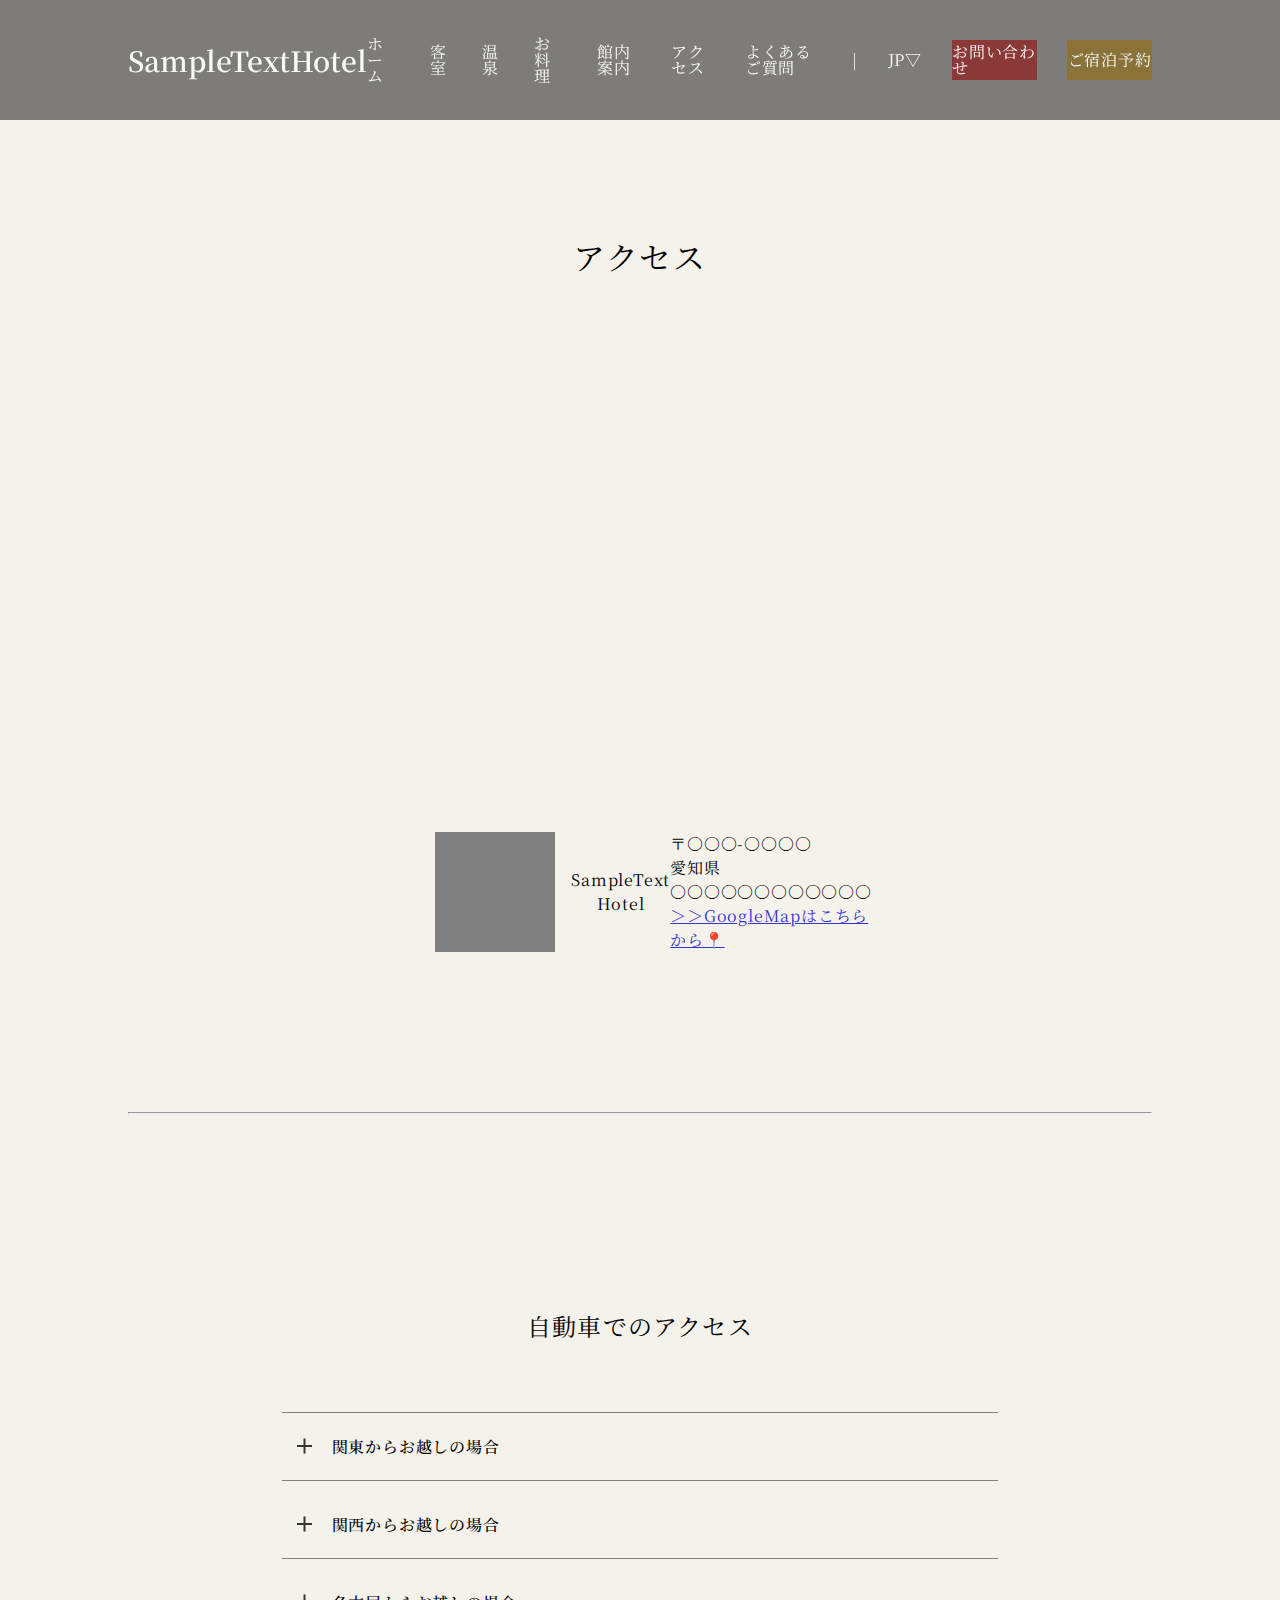
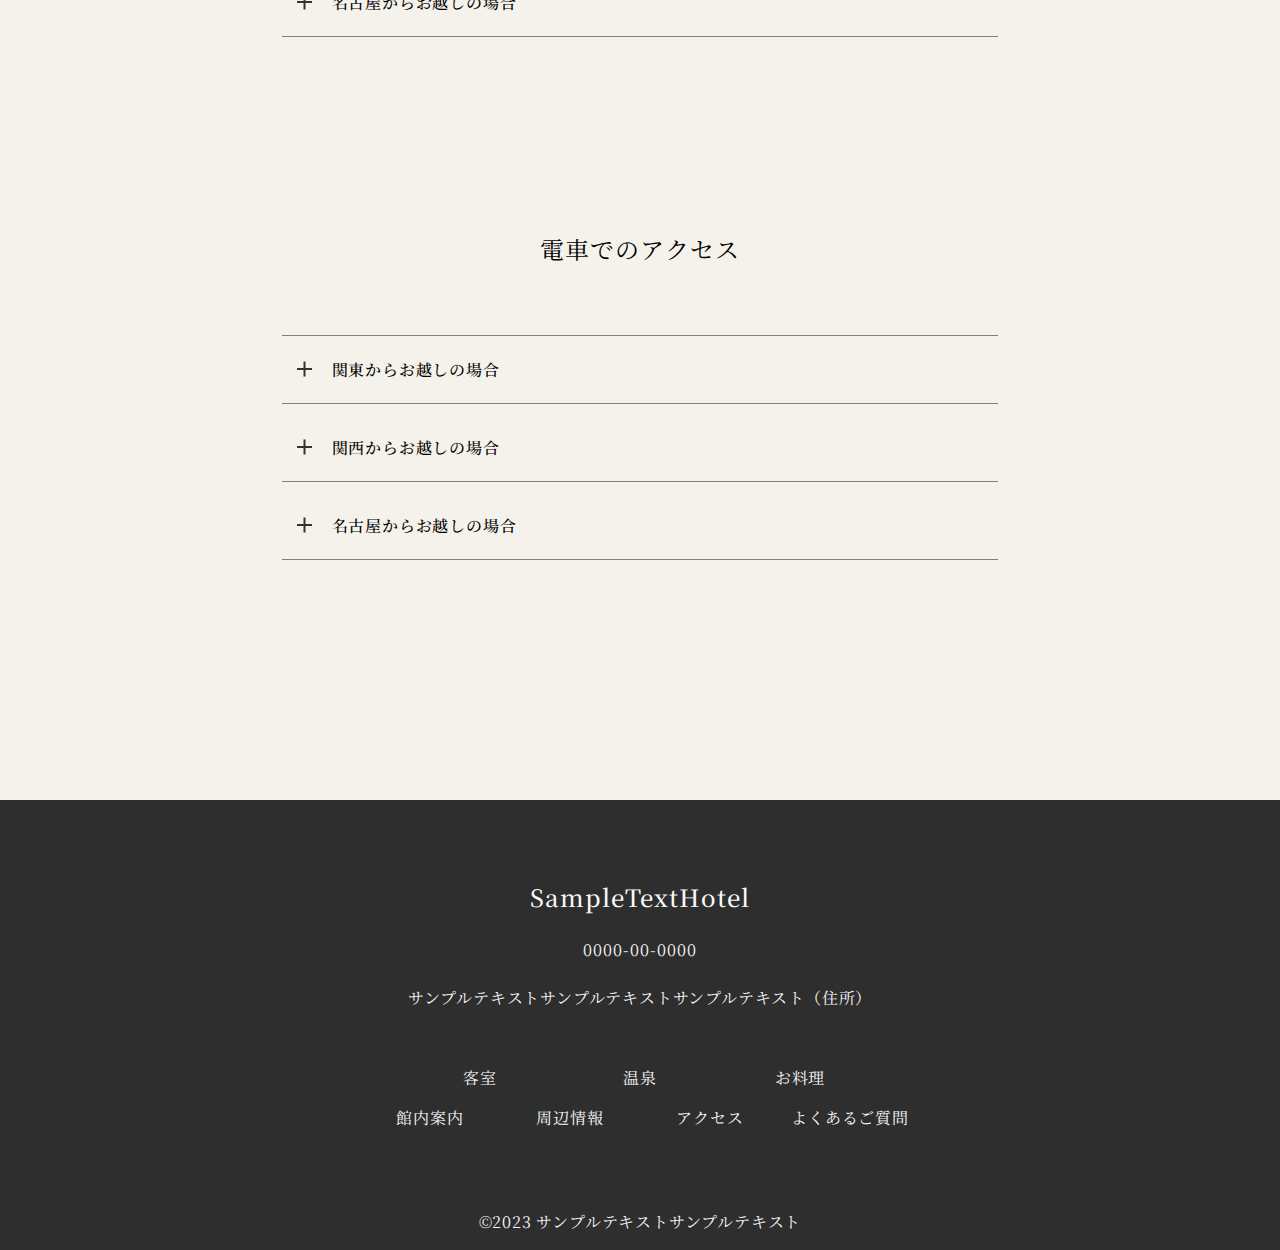
<file: page/access.html>
<!DOCTYPE html>
<html lang="ja">
<head>
  <meta charset="UTF-8">
  <meta http-equiv="X-UA-Compatible" content="IE=edge">
  <meta name="viewport" content="width=device-width, initial-scale=1.0">
  <title>アクセス</title>
  <link rel="stylesheet" href="../styles/reset.min.css">
  <link rel="stylesheet" href="../styles/style.css">
  <link rel="stylesheet" href="../styles/access.css" />
  <link href="https://fonts.googleapis.com/css?family=Noto+Serif+JP" rel="stylesheet">
</head>

<body>
  <!-- ヘッダー -->
  <header class="header">
    <div class="container">
      <!-- ロゴ -->
      <div class="header__logo">
        <a class="logo" href="../index.html">
          SampleTextHotel
        </a>
      </div>
      <!-- ナビゲーションバー -->
      <nav class="header__nav">
        <ul class="nav__wrapper">
          <li class="nav__item"><a href="../index.html">ホーム</a></li>
          <li class="nav__item"><a href="rooms.html">客室</a></li>
          <li class="nav__item"><a href="hotspring.html">温泉</a></li>
          <li class="nav__item"><a href="foods.html">お料理</a></li>
          <li class="nav__item"><a href="">館内案内</a></li>
          <li class="nav__item"><a href="access.html">アクセス</a></li>
          <li class="nav__item"><a href="">よくあるご質問</a></li>
          <li class=""><a href="#!">|</a></li>
          <li class="nav__item"><a href="">JP▽</a></li>
          <li class="header__contact"><a href="">お問い合わせ</a></li>
          <li class="header__reserve"><a href="">ご宿泊予約</a></li>
        </ul>
      </nav>
    </div>
  </header>

  <div class="access">
    <div class="page__title">
      <h1>アクセス</h1>
    </div>
    <div class="access__map__sample">
      <iframe
        src="https://www.google.com/maps/embed?pb=!1m18!1m12!1m3!1d3261.4289850183573!2d136.88074454999125!3d35.17085906530489!2m3!1f0!2f0!3f0!3m2!1i1024!2i768!4f13.1!3m3!1m2!1s0x600377a4717cd899%3A0xd3e34db56fe4dba5!2z6YeR5pmC6KiI!5e0!3m2!1sja!2sjp!4v1677239403767!5m2!1sja!2sjp"
        width="1536" height="400" style="border:0;" allowfullscreen="" loading="lazy"
        referrerpolicy="no-referrer-when-downgrade"></iframe>
    </div>
    <div class="access__map__detail">
      <div class="access__map__detail__hotel">
        <div class="access__map__detail__logo"></div>
        <p class="access__map__detail__hotelname">SampleText<br>Hotel</p>
      </div>
      <div class="access__map__detail__text">
        <p>〒○○○-○○○○</p>
        <p>愛知県○○○○○○○○○○○○</p>
        <p><a class="access__map__link" href="https://www.google.co.jp/maps/place/%E9%87%91%E6%99%82%E8%A8%88/@35.1708591,136.8807499,17z/data=!3m2!4b1!5s0x600376dc5872cb01:0x4ceb5b055da25ba0!4m8!3m7!1s0x600377a4717cd899:0xd3e34db56fe4dba5!5m1!1s2018-10-31!8m2!3d35.1708547!4d136.8829386!16s%2Fg%2F11ptr5n2pp">＞＞GoogleMapはこちらから📍</a></p>
      </div>
    </div>
    <hr class="access__line">

    <div class="access__box">
      <h2 class="access__box__title">自動車でのアクセス</h2>
      <ul class="access__box__accordion">
        <li>
          <section>
            <p class="p__title access__box__accordion__title">関東からお越しの場合</p>
            <div class="access__box__accordion__box">
              <p>〇〇インターから〇〇インターまで約〇〇分<br>〇〇インターから〇〇インターまで約〇〇分<br>〇〇インターからサンプルテキストホテルまで〇〇分</p>
            </div>
          </section>
        </li>
        <li>
          <section>
            <p class="p__title access__box__accordion__title">関西からお越しの場合</p>
            <div class="access__box__accordion__box">
              <p>〇〇インターから〇〇インターまで約〇〇分<br>〇〇インターから〇〇インターまで約〇〇分<br>〇〇インターからサンプルテキストホテルまで〇〇分</p>
            </div>
          </section>
        </li>
        <li>
          <section>
            <p class="p__title access__box__accordion__title">名古屋からお越しの場合</p>
            <div class="access__box__accordion__box">
              <p>〇〇インターから〇〇インターまで約〇〇分<br>〇〇インターからサンプルテキストホテルまで〇〇分</p>
            </div>
          </section>
        </li>
      </ul>
    </div>

    <div class="access__box">
      <h2 class="access__box__title">電車でのアクセス</h2>
      <ul class="access__box__accordion">
        <li>
          <section>
            <p class="p__title access__box__accordion__title">関東からお越しの場合</p>
            <div class="access__box__accordion__box">
              <p>〇〇駅から〇〇駅まで約〇〇分<br>〇〇駅から〇〇駅まで約〇〇分<br>〇〇駅からサンプルテキストホテルまで〇〇分</p>
            </div>
          </section>
        </li>
        <li>
          <section>
            <p class="p__title access__box__accordion__title">関西からお越しの場合</p>
            <div class="access__box__accordion__box">
              <p>〇〇駅から〇〇駅まで約〇〇分<br>〇〇駅から〇〇駅まで約〇〇分<br>〇〇駅からサンプルテキストホテルまで〇〇分</p>
            </div>
          </section>
        </li>
        <li>
          <section>
            <p class="p__title access__box__accordion__title">名古屋からお越しの場合</p>
            <div class="access__box__accordion__box">
              <p>〇〇駅から〇〇駅まで約〇〇分<br>〇〇駅からサンプルテキストホテルまで〇〇分</p>
            </div>
          </section>
        </li>
      </ul>
    </div>
  </div>
  <div class="footer">
    <div>
      <p class="footer__titile">SampleTextHotel</p>
      <p class="footer__sub1">0000-00-0000</p>
      <p class="footer__sub2">サンプルテキストサンプルテキストサンプルテキスト（住所）</p>
    </div>
    <div class="footer__list">
      <ul class="footer__nav__wrapper">
        <li class="footer__nav__item"><a href="#">客室</a></li>
        <li class="footer__nav__item"><a href="#">温泉</a></li>
        <li class="footer__nav__item"><a href="#">お料理</a></li>
        <li class="footer__nav__item"><a href="#">館内案内</a></li>
        <li class="footer__nav__item"><a href="#">周辺情報</a></li>
        <li class="footer__nav__item"><a href="#">アクセス</a></li>
        <li class="footer__nav__item"><a href="#">よくあるご質問</a></li>
      </ul>
    </div>
    <div class="copyright">
      <p>©︎2023 サンプルテキストサンプルテキスト</p>
    </div>
  </div>

<script src="https://code.jquery.com/jquery-3.4.1.min.js" integrity="sha256-CSXorXvZcTkaix6Yvo6HppcZGetbYMGWSFlBw8HfCJo=" crossorigin="anonymous"></script>
<script src="../js/access.js"></script>
</body>
</html>
</file>
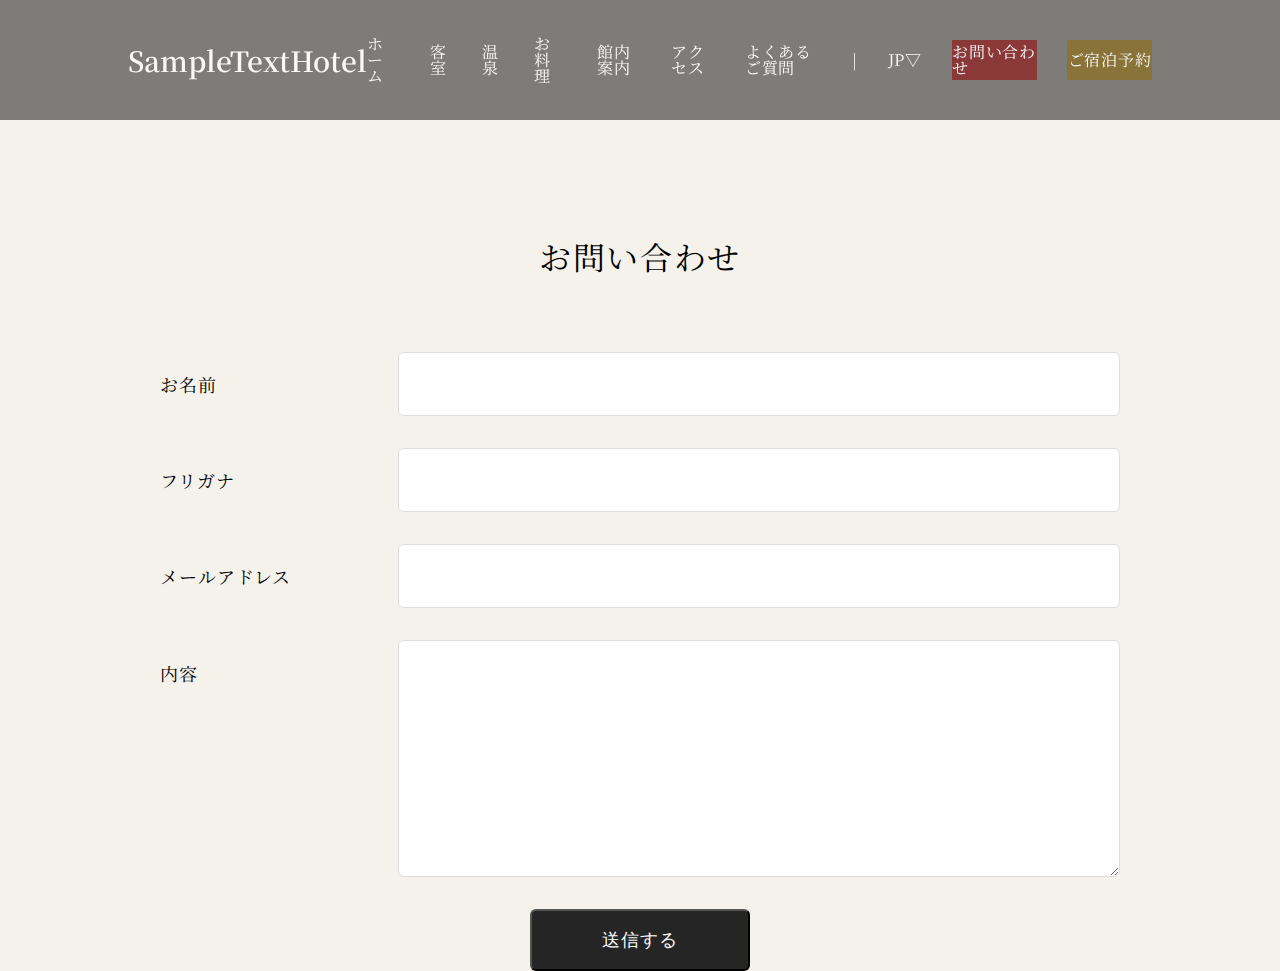
<file: page/contact.html>
<!DOCTYPE html>
<html lang="ja">

<head>
  <meta charset="UTF-8">
  <meta http-equiv="X-UA-Compatible" content="IE=edge">
  <meta name="viewport" content="width=device-width, initial-scale=1.0">
  <title>お問い合わせ</title>
  <link rel="stylesheet" href="../styles/reset.min.css">
  <link rel="stylesheet" href="../styles/style.css">
  <link rel="stylesheet" href="../styles/contact.css" />
  <link href="https://fonts.googleapis.com/css?family=Noto+Serif+JP" rel="stylesheet">
</head>

<body>
  <!-- ヘッダー -->
  <header class="header">
    <div class="container">
      <!-- ロゴ -->
      <div class="header__logo">
        <a class="logo" href="../index.html">
          SampleTextHotel
        </a>
      </div>
      <!-- ナビゲーションバー -->
      <nav class="header__nav">
        <ul class="nav__wrapper">
          <li class="nav__item"><a href="../index.html">ホーム</a></li>
          <li class="nav__item"><a href="rooms.html">客室</a></li>
          <li class="nav__item"><a href="hotspring.html">温泉</a></li>
          <li class="nav__item"><a href="foods.html">お料理</a></li>
          <li class="nav__item"><a href="">館内案内</a></li>
          <li class="nav__item"><a href="access.html">アクセス</a></li>
          <li class="nav__item"><a href="">よくあるご質問</a></li>
          <li class=""><a href="#!">|</a></li>
          <li class="nav__item"><a href="">JP▽</a></li>
          <li class="header__contact"><a href="">お問い合わせ</a></li>
          <li class="header__reserve"><a href="">ご宿泊予約</a></li>
        </ul>
      </nav>
    </div>
  </header>

  <div class="contact">
    <div class="page__title">
      <h1>お問い合わせ</h1>
    </div>
    <div class="contactform">
      <div class="contactform__item">
        <p>お名前</p>
        <input type="text" class="contactform__item__input" placeholder="">
      </div>
      <div class="contactform__item">
        <p>フリガナ</p>
        <input type="text" class="contactform__item__input" placeholder="">
      </div>
      <div class="contactform__item">
        <p>メールアドレス</p>
        <input type="email" class="contactform__item__input" placeholder="">
      </div>
      <div class="contactform__item">
        <p class="contactform__item__label">内容</p>
        <textarea class="contactform__item__textarea"></textarea>
      </div>
      <input type="submit" class="contactform__btn" value="送信する">
    </div>
  </div>
</body>
</html>
</file>
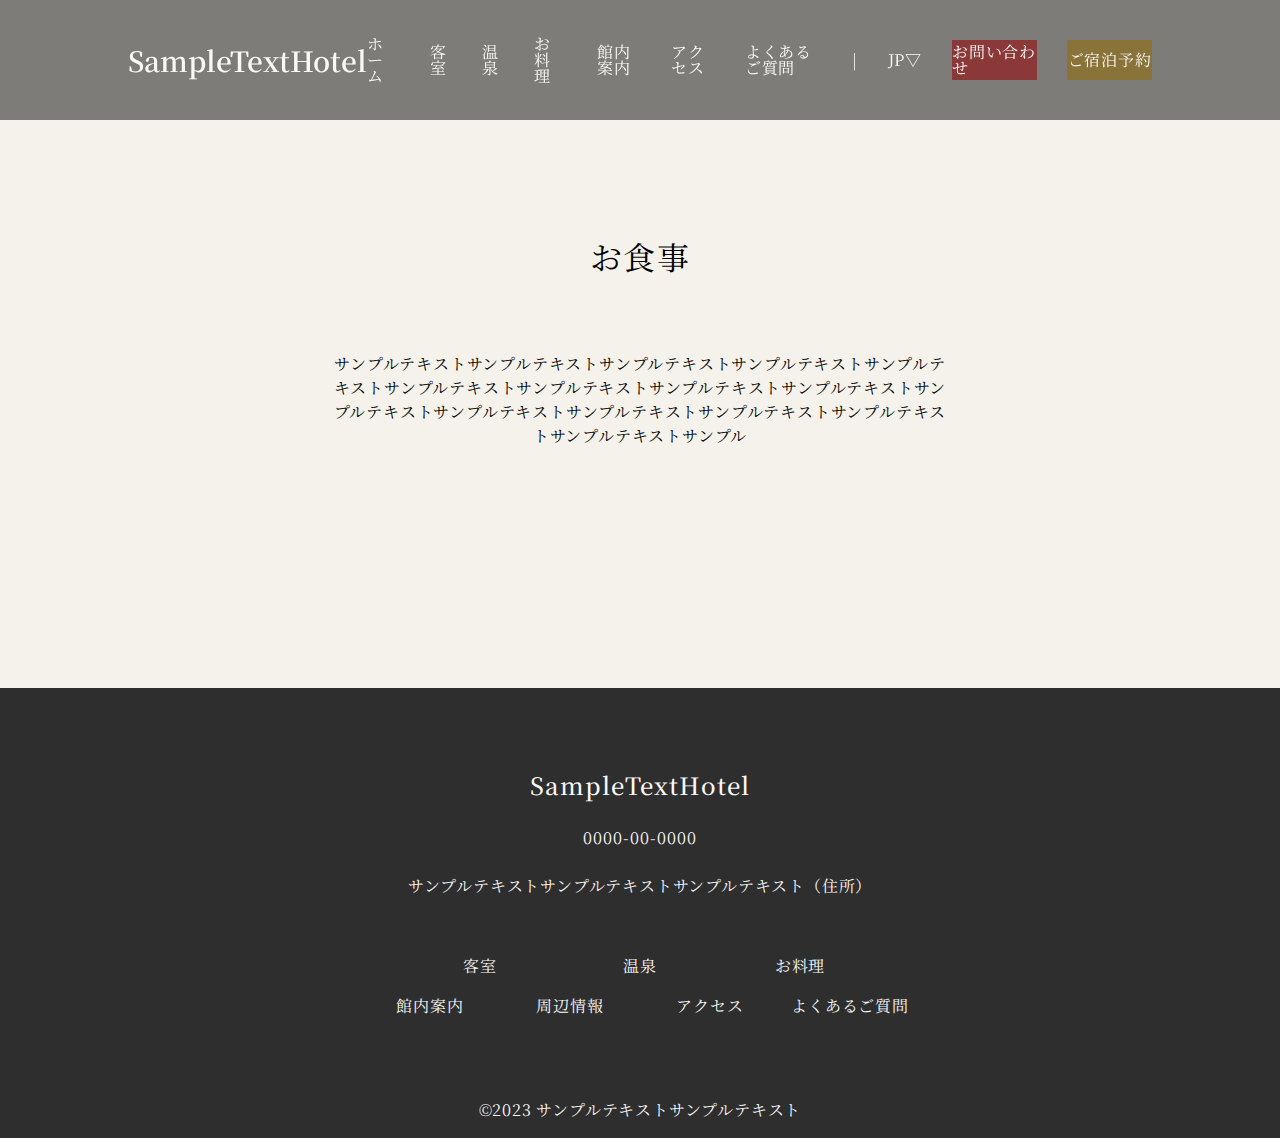
<file: page/foods.html>
<!DOCTYPE html>
<html lang="ja">

<head>
  <meta charset="UTF-8">
  <meta http-equiv="X-UA-Compatible" content="IE=edge">
  <meta name="viewport" content="width=device-width, initial-scale=1.0">
  <title>お食事</title>
  <link rel="stylesheet" href="../styles/reset.min.css">
  <link rel="stylesheet" href="../styles/style.css">
  <link rel="stylesheet" href="../styles/foods.css" />
  <link href="https://fonts.googleapis.com/css?family=Noto+Serif+JP" rel="stylesheet">
</head>

<body>
  <!-- ヘッダー -->
  <header class="header">
    <div class="container">
      <!-- ロゴ -->
      <div class="header__logo">
        <a class="logo" href="../index.html">
          SampleTextHotel
        </a>
      </div>
      <!-- ナビゲーションバー -->
      <nav class="header__nav">
        <ul class="nav__wrapper">
          <li class="nav__item"><a href="../index.html">ホーム</a></li>
          <li class="nav__item"><a href="rooms.html">客室</a></li>
          <li class="nav__item"><a href="hotspring.html">温泉</a></li>
          <li class="nav__item"><a href="foods.html">お料理</a></li>
          <li class="nav__item"><a href="">館内案内</a></li>
          <li class="nav__item"><a href="access.html">アクセス</a></li>
          <li class="nav__item"><a href="">よくあるご質問</a></li>
          <li class=""><a href="#!">|</a></li>
          <li class="nav__item"><a href="">JP▽</a></li>
          <li class="header__contact"><a href="">お問い合わせ</a></li>
          <li class="header__reserve"><a href="">ご宿泊予約</a></li>
        </ul>
      </nav>
    </div>
  </header>

  <div class="foods">
    <div class="page__title">
      <h1>お食事</h1>
    </div>
    <div class="foods__about">
      <p>
        サンプルテキストサンプルテキストサンプルテキストサンプルテキストサンプルテキストサンプルテキストサンプルテキストサンプルテキストサンプルテキストサンプルテキストサンプルテキストサンプルテキストサンプルテキストサンプルテキストサンプルテキストサンプル
      </p>
    </div>
  </div>

  <div class="footer">
    <div>
      <p class="footer__titile">SampleTextHotel</p>
      <p class="footer__sub1">0000-00-0000</p>
      <p class="footer__sub2">サンプルテキストサンプルテキストサンプルテキスト（住所）</p>
    </div>
    <div class="footer__list">
      <ul class="footer__nav__wrapper">
        <li class="footer__nav__item"><a href="#">客室</a></li>
        <li class="footer__nav__item"><a href="#">温泉</a></li>
        <li class="footer__nav__item"><a href="#">お料理</a></li>
        <li class="footer__nav__item"><a href="#">館内案内</a></li>
        <li class="footer__nav__item"><a href="#">周辺情報</a></li>
        <li class="footer__nav__item"><a href="#">アクセス</a></li>
        <li class="footer__nav__item"><a href="#">よくあるご質問</a></li>
      </ul>
    </div>
    <div class="copyright">
      <p>©︎2023 サンプルテキストサンプルテキスト</p>
    </div>
  </div>

</body>

</html>
</file>
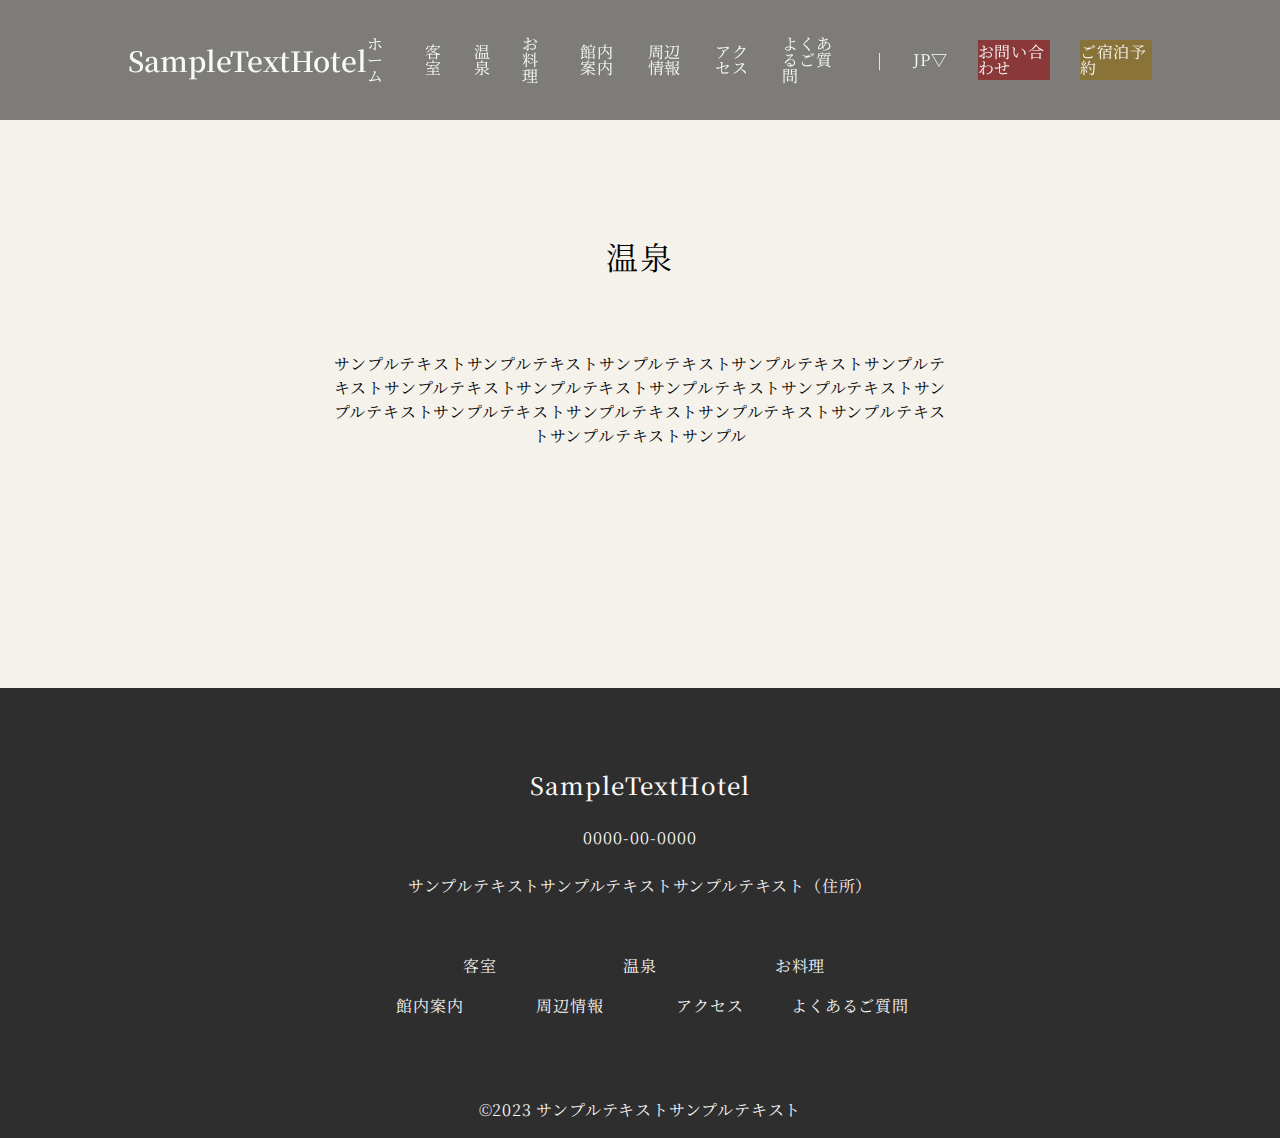
<file: page/hotspring.html>
<!DOCTYPE html>
<html lang="ja">

<head>
  <meta charset="UTF-8">
  <meta http-equiv="X-UA-Compatible" content="IE=edge">
  <meta name="viewport" content="width=device-width, initial-scale=1.0">
  <title>温泉</title>
  <link rel="stylesheet" href="../styles/reset.min.css">
  <link rel="stylesheet" href="../styles/style.css">
  <link rel="stylesheet" href="../styles/hotspring.css" />
  <link href="https://fonts.googleapis.com/css?family=Noto+Serif+JP" rel="stylesheet">
</head>

<body>
  <!-- ヘッダー -->
  <header class="header">
    <div class="container">
      <!-- ロゴ -->
      <div class="header__logo">
        <a class="logo" href="../index.html">
          SampleTextHotel
        </a>
      </div>
      <!-- ナビゲーションバー -->
      <nav class="header__nav">
        <ul class="nav__wrapper">
          <li class="nav__item"><a href="../index.html">ホーム</a></li>
          <li class="nav__item"><a href="rooms.html">客室</a></li>
          <li class="nav__item"><a href="hotspring.html">温泉</a></li>
          <li class="nav__item"><a href="foods.html">お料理</a></li>
          <li class="nav__item"><a href="">館内案内</a></li>
          <li class="nav__item"><a href="">周辺情報</a></li>
          <li class="nav__item"><a href="">アクセス</a></li>
          <li class="nav__item"><a href="">よくあるご質問</a></li>
          <li class=""><a href="#!">|</a></li>
          <li class="nav__item"><a href="">JP▽</a></li>
          <li class="header__contact"><a href="">お問い合わせ</a></li>
          <li class="header__reserve"><a href="">ご宿泊予約</a></li>
        </ul>
      </nav>
    </div>
  </header>

  <div class="hotspring">
    <div class="page__title">
      <h1>温泉</h1>
    </div>
    <div class="hotspring__about">
      <p>
        サンプルテキストサンプルテキストサンプルテキストサンプルテキストサンプルテキストサンプルテキストサンプルテキストサンプルテキストサンプルテキストサンプルテキストサンプルテキストサンプルテキストサンプルテキストサンプルテキストサンプルテキストサンプル
      </p>
    </div>
  </div>

  <div class="footer">
    <div>
      <p class="footer__titile">SampleTextHotel</p>
      <p class="footer__sub1">0000-00-0000</p>
      <p class="footer__sub2">サンプルテキストサンプルテキストサンプルテキスト（住所）</p>
    </div>
    <div class="footer__list">
      <ul class="footer__nav__wrapper">
        <li class="footer__nav__item"><a href="#">客室</a></li>
        <li class="footer__nav__item"><a href="#">温泉</a></li>
        <li class="footer__nav__item"><a href="#">お料理</a></li>
        <li class="footer__nav__item"><a href="#">館内案内</a></li>
        <li class="footer__nav__item"><a href="#">周辺情報</a></li>
        <li class="footer__nav__item"><a href="#">アクセス</a></li>
        <li class="footer__nav__item"><a href="#">よくあるご質問</a></li>
      </ul>
    </div>
    <div class="copyright">
      <p>©︎2023 サンプルテキストサンプルテキスト</p>
    </div>
  </div>

</body>

</html>
</file>
<file: styles/style.css>
@charset "UTF-8";
@import url("https://fonts.googleapis.com/css2?family=Roboto:wght@400;700&display=swap");

body {
  font-family: 'Noto Serif JP';
  background: #F4F2EB;
}

a {
  font-size: 16px;
  letter-spacing: 0.05em;
  text-decoration: none;
  color: #060606;
}

html {
  -webkit-font-smoothing: antialiased;
  -moz-osx-font-smoothing: grayscale;
}

h1 {
  font-size: 32px;
  letter-spacing: 0.05em;
}

h2 {
  font-size: 24px;
  letter-spacing: 0.05em;
}

h3 {
  font-size: 18px;
  letter-spacing: 0.05em;
}

p {
  font-size: 16px;
  letter-spacing: 0.05em;
  line-height: 1.5;
}

.p__title {
  font-weight: 500;
}

/* ヘッダー */
.header {
  position: fixed;
  top: 0;
  left: 0;
  height: 120px;
  width: 100%;
  color: #f9f9f9;
  background: rgba(0, 0, 0, 0.488);
  z-index: 1000;
}

.container {
  height: 120px;
  display: flex;
  align-items: center;
  justify-content: space-between;
  margin: 0 10%;
}

/* ロゴ */
.header__logo .logo {
  letter-spacing: 0;
  display: block;
  color: #f9f9f9;
  font-size: 28px;
  font-weight: 600;
}

/* リストナビ <ul> */
.nav__wrapper {
  display: flex;
  align-items: center;
  padding-left: 0;
}

.nav__wrapper li {
  list-style: none;
}

.nav__wrapper > li + li {
  margin-left: 30px;
}

.nav__wrapper a {
  color: #f9f9f9;
}

.nav__item a:hover {
  color: #AFA3A7;
}

.nav__wrapper .header__contact {
  display: flex;
  align-items: center;
  justify-content: center;
  height: 40px;
  width: 130px;
  background: #8A3838;
  position: relative;
}

.nav__wrapper .header__contact:hover {
  background: #7c3b3b;
}

.nav__wrapper .header__reserve {
  display: flex;
  align-items: center;
  justify-content: center;
  height: 40px;
  width: 130px;
  background: #8A7338;
  position: relative;
}

.nav__wrapper .header__reserve:hover {
  background: #7e7150;
}

.backimg img {
  z-index: -1;
  height: 100%;
  width: 100%;
  object-fit:cover;
}


/* fvテキスト */
.fv__text {
  position: absolute;
  top: 800px;
  left: 10%;
  padding: 0;
  margin: 0;
  color: #f9f9f9;
}

.fv__phonenumber {
  font-weight: 600;
  padding-top: 15px;
  padding-bottom: 15px;
  padding-left: 44px;
  background-image: url(file:///Users/souaurata/Workspace/Website/images/phoneicon.png);
  background-position: left center;
  background-size: 30px 30px;
  background-repeat: no-repeat;
  margin-left: 12px;
}

.fv__phonenumber span {
  margin: 2px;
}

.fv__text p {
  font-size: 20px;
  font-weight: 600;
}

/* スクロールダウン */
.scrolldown4 {
  /*描画位置※位置は適宜調整してください*/
  position: absolute;
  bottom: 1%;
  right: 50%;
  /*矢印の動き1秒かけて永遠にループ*/
  animation: arrowmove 1s ease-in-out infinite;
}

.scrolldown5 {
  /*描画位置※位置は適宜調整してください*/
  position: absolute;
  bottom: 1%;
  right: 50%;
  /*矢印の動き1秒かけて永遠にループ*/
  animation: arrowmove 1s ease-in-out infinite;
}

.scrolldown6 {
  /*描画位置※位置は適宜調整してください*/
  position: absolute;
  bottom: 1%;
  right: 50%;
  /*矢印の動き1秒かけて永遠にループ*/
  animation: arrowmove 1s ease-in-out infinite;
}

/*下からの距離が変化して全体が下→上→下に動く*/
@keyframes arrowmove {
  0% {
    bottom: 1%;
  }

  50% {
    bottom: 3%;
  }

  100% {
    bottom: 1%;
  }
}

/*Scrollテキストの描写*/
.scrolldown4 span {
  /*描画位置*/
  position: absolute;
  left: -30px;
  bottom: 40px;
  /*テキストの形状*/
  color: #eee;
  font-size: 1.2rem;
  letter-spacing: 0.05em;
}


/* 矢印の描写 */
.scrolldown4:before {
  content: "";
  /*描画位置*/
  position: absolute;
  bottom: -20px;
  right: -13.8px;
  /*矢印の形状*/
  width: 2px;
  height: 28px;
  background: #eee;
  transform: skewX(-45deg);
}

.scrolldown4:after {
  content: "";
  /*描画位置*/
  position: absolute;
  bottom: -20px;
  right: 13.8px;
  /*矢印の形状*/
  width: 2px;
  height: 28px;
  background: #eee;
  transform: skewX(45deg);
}

.scrolldown5:before {
  content: "";
  /*描画位置*/
  position: absolute;
  bottom: -40px;
  right: -13.8px;
  /*矢印の形状*/
  width: 2px;
  height: 28px;
  background: #eee;
  transform: skewX(-45deg);
}

.scrolldown5:after {
  content: "";
  /*描画位置*/
  position: absolute;
  bottom: -40px;
  right: 13.8px;
  /*矢印の形状*/
  width: 2px;
  height: 28px;
  background: #eee;
  transform: skewX(45deg);
}

.scrolldown6:before {
  content: "";
  /*描画位置*/
  position: absolute;
  bottom: -60px;
  right: -13.8px;
  /*矢印の形状*/
  width: 2px;
  height: 28px;
  background: #eee;
  transform: skewX(-45deg);
}

.scrolldown6:after {
  content: "";
  /*描画位置*/
  position: absolute;
  bottom: -60px;
  right: 13.8px;
  /*矢印の形状*/
  width: 2px;
  height: 28px;
  background: #eee;
  transform: skewX(45deg);
}


/* news&topic */
.news {
  margin: 0 10%;
}

.news__subtitle {
  font-size: 26px;
  font-weight: 550;
  text-align:left;
  margin: 56px 0 32px;
  color: #8A7338;
}

.news__subtitle .sub__title {
  font-size: 16px;
  font-weight: 500;
  margin-left: 2%;
}

.news__list__item {
  padding: 18px 32px;
  border-bottom: 1px solid #E6E6E6;
}

.news__list__item:first-child {
  border-top: 1px solid #E6E6E6;
}

.news__list__item a {
  position: relative;
  display: flex;
  align-items: center;
}

.news__list__item:hover {
  background-color: #f3f3f3;
}

.news__item {
  background: #B49954;
  width: 6em;
  height: 2em;
  /* 親要素の文字サイズを基準 */
  text-align: center;
  margin-left: 20px;
  margin-right: 20px;
  color: #f9f9f9;
  line-height: 2em;
}

.news__item__time {
  font-size: 14px;
  margin-left: 24px;
  margin-top: 2px;
}

.news__arrow {
  width: 36px;
  height: 1px;
  background: #707070;
  position: absolute;
  top: 50%;
  right: 0;
}

.news__arrow::after {
  content: "";
  display: block;
  width: 10px;
  height: 1px;
  background: #707070;
  transform: rotate(45deg);
  position: absolute;
  right: -2px;
  bottom: 3px;
}

@media screen and (max-width: 1024px) {
  .news__list__item a {
    display: block;
  }
}

@media screen and (max-width: 769px) {
  .news__list__item a {
    font-size: 14px;
  }


}

@media screen and (max-width: 480px) {
  .news__arrow {
    display: none;
  }

  .news__list__item a {
    padding-right: 0;
  }
}

/* 詳しく見るボタン */
.news__morebutton a {
  display: flex;
  justify-content: center;
  align-items: center;
  position: relative;
  margin: 16px auto 0;
  padding: 1.4em 2em;
  width: 160px;
  color: #f9f9f9;
  font-weight: 500;
  background-color: #363636;
  transition: 0.3s;
}

.news__morebutton a::before {
  content: '';
  position: absolute;
  bottom: -7px;
  right: -7px;
  width: 100%;
  height: 2px;
  background-color: #363636;
  transition: 0.2s ease 0s;
}

.news__morebutton a::after {
  content: '';
  position: absolute;
  top: 7px;
  right: -7px;
  width: 2px;
  height: 100%;
  background-color: #363636;
  transition: 0.2s ease 0.2s;
}

.news__morebutton a:hover::before {
  width: 0%;
}

.news__morebutton a:hover::after {
  height: 0%;
}

.news__morebutton a:hover {
  text-decoration: none;
  background-color: #B49954;
}


/* コロナウイルス対策に関して */
.corona {
  margin: 280px 10%;
}

.corona__title {
  position: relative;
  bottom: -40px;
  width: fit-content;
  color: #f9f9f9;
  background-color: #363636;
  padding: 0.8em;
  margin: 0 auto;
}

.corona__nav__wrapper {
  display: flex;
  justify-content: center;
  margin: 0 auto;
  background-color: #8A7338;
  padding-top: 80px;
  padding-bottom: 40px;
}

.corona__nav__item {
  color: #f9f9f9;
  width: 236px;
  padding: 0 40px;
}

.corona__item__img img {
  width: 230px;
}

.corona__item__name {
  padding: 2em 0;
  text-align: center;
  font-weight: 600;
}

/* ホテルアバウト */
.hotelabout {
  display: flex;
  background-image: url(../images/julia-koizumi-NOSuEGrC5JU-unsplash.jpg);
  background-position: center center;
  background-repeat: no-repeat;
  background-size: cover;
  position: relative;
  width: 100%;
  height: 700px;
  object-fit: cover;
  align-items: center;
  justify-content: center;
  margin-bottom: 280px;
}

.hotelabout::before {
  content: '';
  background-color: rgba(0, 0, 0, 0.384);
  position: absolute;
  top: 0;
  right: 0;
  bottom: 0;
  left: 0;
}

.hotelabout__box {
  position: relative;
  color: #f9f9f9;
  text-align: center;
}

.hotelabout__box p {
  margin-top: 80px;
  margin-bottom: 50px;
  font-size: 20px;
  line-height: 2em;
}


/* 客室、温泉、料理 */
.others__a {
  margin: 0 10% 280px;
}

.link__box {
  display: flex;
  width: 1220px;
  margin-bottom: 200px;
}

.link__box:nth-child(2) {
  margin: 0 0 200px auto;
}

.slider__list {
  width: 70%;
  height: 480px;
  margin: 0 auto;
}

.slider__item {
  object-fit: cover;
}

/*--------画像サイズ調整---------*/
.slider__item img {
  width: 100%;
  height: 480px;
}

.slider__tx {
  display: flex;
  flex-direction: column;
  width: 30%;
  background-color: #AFA3A7;
  color: #f9f9f9;
  padding: 80px 70px;
  justify-content: space-between;
}

.slider__tx__title {
  font-weight: 600;
}

/* .slider__tx__sub {
  padding: 40px 50px 50px;
} */

.slider__tx__button {
  text-align: right;
}

.slider__tx__button a {
  margin: 0 0 0 auto;
  display: flex;
  justify-content: space-between;
  align-items: center;
  position: relative;
  padding: 1.3em 2em;
  font-weight: 500;
  width: 140px;
  color: #363636;
  background-color: #f9f9f9;
  transition: 0.3s;
}

.slider__tx__more {
  padding-right: 50px;
}

/* 矢印上の線 */
.slider__tx__button a::before {
  content: '';
  position: absolute;
  top: 50%;
  right: 0.8em;
  transform: rotate(45deg);
  width: 16px;
  height: 1.5px;
  background-color: #707070;
  transition: 0.3s;
}

/* 矢印下の線 */
.slider__tx__button a::after {
  content: '';
  position: absolute;
  top: 60%;
  right: 1em;
  width: 48px;
  height: 1.2px;
  background-color: #707070;
  transition: 0.3s;
}

.slider__tx__button a:hover {
  text-decoration: none;
  background-color: #e0e0e0;
}

.slider__tx__button a:hover::before,
.slider__tx__button a:hover::after {
  right: 0.5em;
}

/*-----------height調整----------*/
.slick-slide {
  height: auto !important;
}

/*-----------矢印表示----------*/
.slick-next {
  right: 30px !important;
}

.slick-prev {
  left: 20px !important;
}

.slick-arrow {
  z-index: 2 !important;
}

.slider02 {
  position: relative;
  overflow: hidden;
  width: 850px;
  margin-bottom: 200px;
  margin-left: 120px;
}

.slider03 {
  position: relative;
  overflow: hidden;
  width: 850px;
}


/* その他 */
.others__b {
  margin: 0 10%;
  display: flex;
  justify-content: space-between;
}

.other {
  display: flex;
  flex-direction: column;
  justify-content: center;
  align-items: center;
  width: 440px;
  height: 680px;
  background-color: #707070;
  outline: 1px solid #ffffff;
  outline-offset: -12px;
  object-fit: cover;
}

.other:nth-child(1) {
  position: relative;
  background-image: url(../images/category2/background_img/amy-vann-Vv_uKfiWCE8-unsplash.jpg);
  background-position: center center;
  background-repeat: no-repeat;
  background-size: cover;
  object-fit: cover;
}

.other:nth-child(1)::before {
  content: '';
  background-color: rgba(0, 0, 0, 0.384);
  position: absolute;
  top: 0;
  right: 0;
  bottom: 0;
  left: 0;
}

.other:nth-child(2) {
  position: relative;
  background-image: url(../images/category2/background_img/anna-bielan-l6QU5SHinP8-unsplash.jpg);
  background-position: center center;
  background-repeat: no-repeat;
  background-size: cover;
  object-fit: cover;
}

.other:nth-child(2)::before {
  content: '';
  background-color: rgba(0, 0, 0, 0.384);
  position: absolute;
  top: 0;
  right: 0;
  bottom: 0;
  left: 0;
}

.other:nth-child(3) {
  position: relative;
  background-image: url(../images/category2/background_img/dmitry-ganin-nMxNu3z9otE-unsplash.jpg);
  background-position: center center;
  background-repeat: no-repeat;
  background-size: cover;
  object-fit: cover;
}

.other:nth-child(3)::before {
  content: '';
  background-color: rgba(0, 0, 0, 0.384);
  position: absolute;
  top: 0;
  right: 0;
  bottom: 0;
  left: 0;
}

.other__inner {
  position: relative;
  padding: 0 80px;
}

.other__img {
  margin-top: 110px;
  margin-bottom: 4px;
  width: auto;
  text-align: center;
}

.other__img__1 {
  margin-left: 10px;
}

.other__title {
  text-align: center;
  margin-bottom: 32px;
  font-size: 28px;
  color: #f9f9f9;
}

.other__sub {
  text-align: center;
  color: #f9f9f9;
}


/* その他ボタン */
.other__btn {
  width: max-content;
  margin: 0 auto;
  padding-top: 70px;
}

.other__btn a {
  width: 90px;
  height: 90px;
  color: #f9f9f9;
  border: 1px solid #f9f9f979;
  border-radius: 50%;
  display: flex;
  justify-content: center;
  align-items: center;
  position: relative;
  z-index: 0;
}

.other__btn a::after {
  content: "";
  display: inline-block;
  width: 100%;
  height: 100%;
  border-radius: 50%;
  position: absolute;
  top: 0;
  left: 0;
  z-index: -1;
  transition: all .5s;
  transform: scale(.3);
}

.other__btn a:hover {
  color: #060606;
}

.other__btn a:hover::after {
  background: #f9f9f979;
  transform: scale(1);
}


/* フッター */
.footer {
  margin-top: 240px;
  width: 100%;
  height: 450px;
  background-color: #2E2E2E;
  color: #f9f9f9;
  text-align: center;
}

.footer__nav__wrapper {
  justify-content: center;
  padding-left: 0;
  display: flex;
  flex-wrap: wrap;
}

.footer__nav__wrapper li {
  display: block;
}

.footer__nav__item {
  padding-bottom: 24px;
}

.footer__nav__item a {
  color: #f9f9f9;
}

.footer__titile {
  padding: 80px 0 24px;
  font-weight: 500;
  font-size: 24px;
  line-height: 34px;
  text-align: center;
}

.footer__sub1 {
  padding-bottom: 24px;
  font-size: 16px;
  /* ボックスの高さと同一 */
  letter-spacing: 0.06em;
}

.footer__sub2 {
  padding-bottom: 60px;
  font-size: 16px;
}

.footer__list {
  margin: auto;
  width: 600px;
  padding-bottom: 60px;
}

.footer__nav__item:nth-child(1) {
  width: 160px;
}
.footer__nav__item:nth-child(2) {
  width: 160px;
}
.footer__nav__item:nth-child(3) {
  width: 160px;
}
.footer__nav__item:nth-child(4) {
  width: 140px;
}
.footer__nav__item:nth-child(5) {
  width: 140px;
}
.footer__nav__item:nth-child(6) {
  width: 140px;
}
.footer__nav__item:nth-child(7) {
  width: 140px;
}


/* ページ同一設定 */
.page__title {
  text-align: center;
  margin: 240px 0 80px;
}
</file>
<file: styles/access.css>
@charset "UTF-8";

body {
  background: #F4F2EB;
}

.access {
  margin-left: 10%;
  margin-right: 10%;
}

.access__map__sample {
  width: auto;
  height: 400px;
  margin-bottom: 80px;
}

.access__map__detail {
  margin: 0 30% 160px;
  justify-content: space-between;
  display: flex;
  align-items: center;
}

.access__map__detail__hotel {
  display: flex;
  align-items: center;
}

.access__map__detail__logo {
  width: 120px;
  height: 120px;
  background-color: gray;
  margin-right: 16px;
}

.access__map__detail__hotelname {
  text-align: center;
}

.access__map__detail__text {
  height: 120px;
  display: flex;
  flex-direction: column;
  justify-content: space-evenly;
}

.access__map__link {
  color: rgb(52, 52, 210);
  text-decoration: underline;
}

.access__map__link:hover {
  filter: brightness(50%);
}

.access__line {
  margin-bottom: 200px;
}

.access__box {
  margin-bottom: 200px;
}

.access__box:nth-child(2) {
  margin-bottom: 240px;
}

.access__box__title {
  padding-bottom: 64px;
  text-align: center;
}


/* 自動車でのアクセス方法 */
.access__box__accordion {
  list-style: none;
  width: 70%;
  max-width: 1080px;
  margin: 0 auto;
}

.access__box__accordion li {
  border-bottom: 1px solid gray;
  margin: 10px 0;
}

.access__box__accordion li:first-child {
  border-top: 1px solid gray;
}

.access__box__accordion__title {
  position: relative;
  cursor: pointer;
  padding: 3% 3% 3% 50px;
  transition: all.5s ease;
}

/*アイコンの＋と×*/
.access__box__accordion__title::before,
.access__box__accordion__title::after {
  position: absolute;
  content: '';
  width: 15px;
  height: 2px;
  background-color: #333;
}

.access__box__accordion__title::before {
  top: 48%;
  left: 15px;
  transform: rotate(0deg);
}

.access__box__accordion__title::after {
  top: 48%;
  left: 15px;
  transform: rotate(90deg);
}

/*　closeというクラスがついたら形状変化　*/
.access__box__accordion__title.close::before {
  transform: rotate(45deg);
}

.access__box__accordion__title.close::after {
  transform: rotate(-45deg);
}

/*アコーディオンで現れるエリア*/
.access__box__accordion__box {
  display: none;
  /*はじめは非表示*/
  background: #f3f3f3;
  margin: 0 3% 3% 3%;
  padding: 3%;
}
</file>
<file: styles/contact.css>
@charset "UTF-8";

body {
  background: #F4F2EB;
}

.contact {
  margin-left: 10%;
  margin-right: 10%;
}


.contactform {
  max-width: 960px;
  margin-left: auto;
  margin-right: auto;
}

.contactform__item {
  display: flex;
  align-items: center;
  justify-content: space-between;
  margin-bottom: 32px;
}

.contactform__item p {
  font-size: 18px;
}

.contactform__item__input {
  width: 684px;
  height: 60px;
  border: 1px solid #ddd;
  border-radius: 6px;
  font-size: 18px;
  padding-left: 1em;
  padding-right: 1em;
  letter-spacing: 0.05em;
}

.contactform__item__textarea {
  width: 684px;
  height: 215px;
  border: 1px solid #ddd;
  border-radius: 6px;
  font-size: 18px;
  padding-top: 18px;
  padding-left: 1em;
  padding-right: 1em;
  letter-spacing: 0.05em;
}

.contactform__item__label {
  margin-top: 20px;
  margin-bottom: auto;
}

.contactform__btn {
  width: 220px;
  letter-spacing: 0.05em;
  border-radius: 6px;
  margin-top: 32px;
  margin-left: auto;
  margin-right: auto;
  padding-top: 17px;
  padding-bottom: 17px;
  display: block;
  background-color: #252525;
  color: #f9f9f9;
  font-size: 18px;
}
</file>
<file: styles/foods.css>
@charset "UTF-8";

body {
  background: #F4F2EB;
}

.foods {
  margin-left: 10%;
  margin-right: 10%;
}

.foods__about {
  margin-left: 20%;
  margin-right: 20%;
  text-align: center;
}
</file>
<file: styles/hotspring.css>
@charset "UTF-8";

body {
  background: #F4F2EB;
}

.hotspring {
  margin-left: 10%;
  margin-right: 10%;
}

.hotspring__about {
  margin-left: 20%;
  margin-right: 20%;
  text-align: center;
}
</file>
